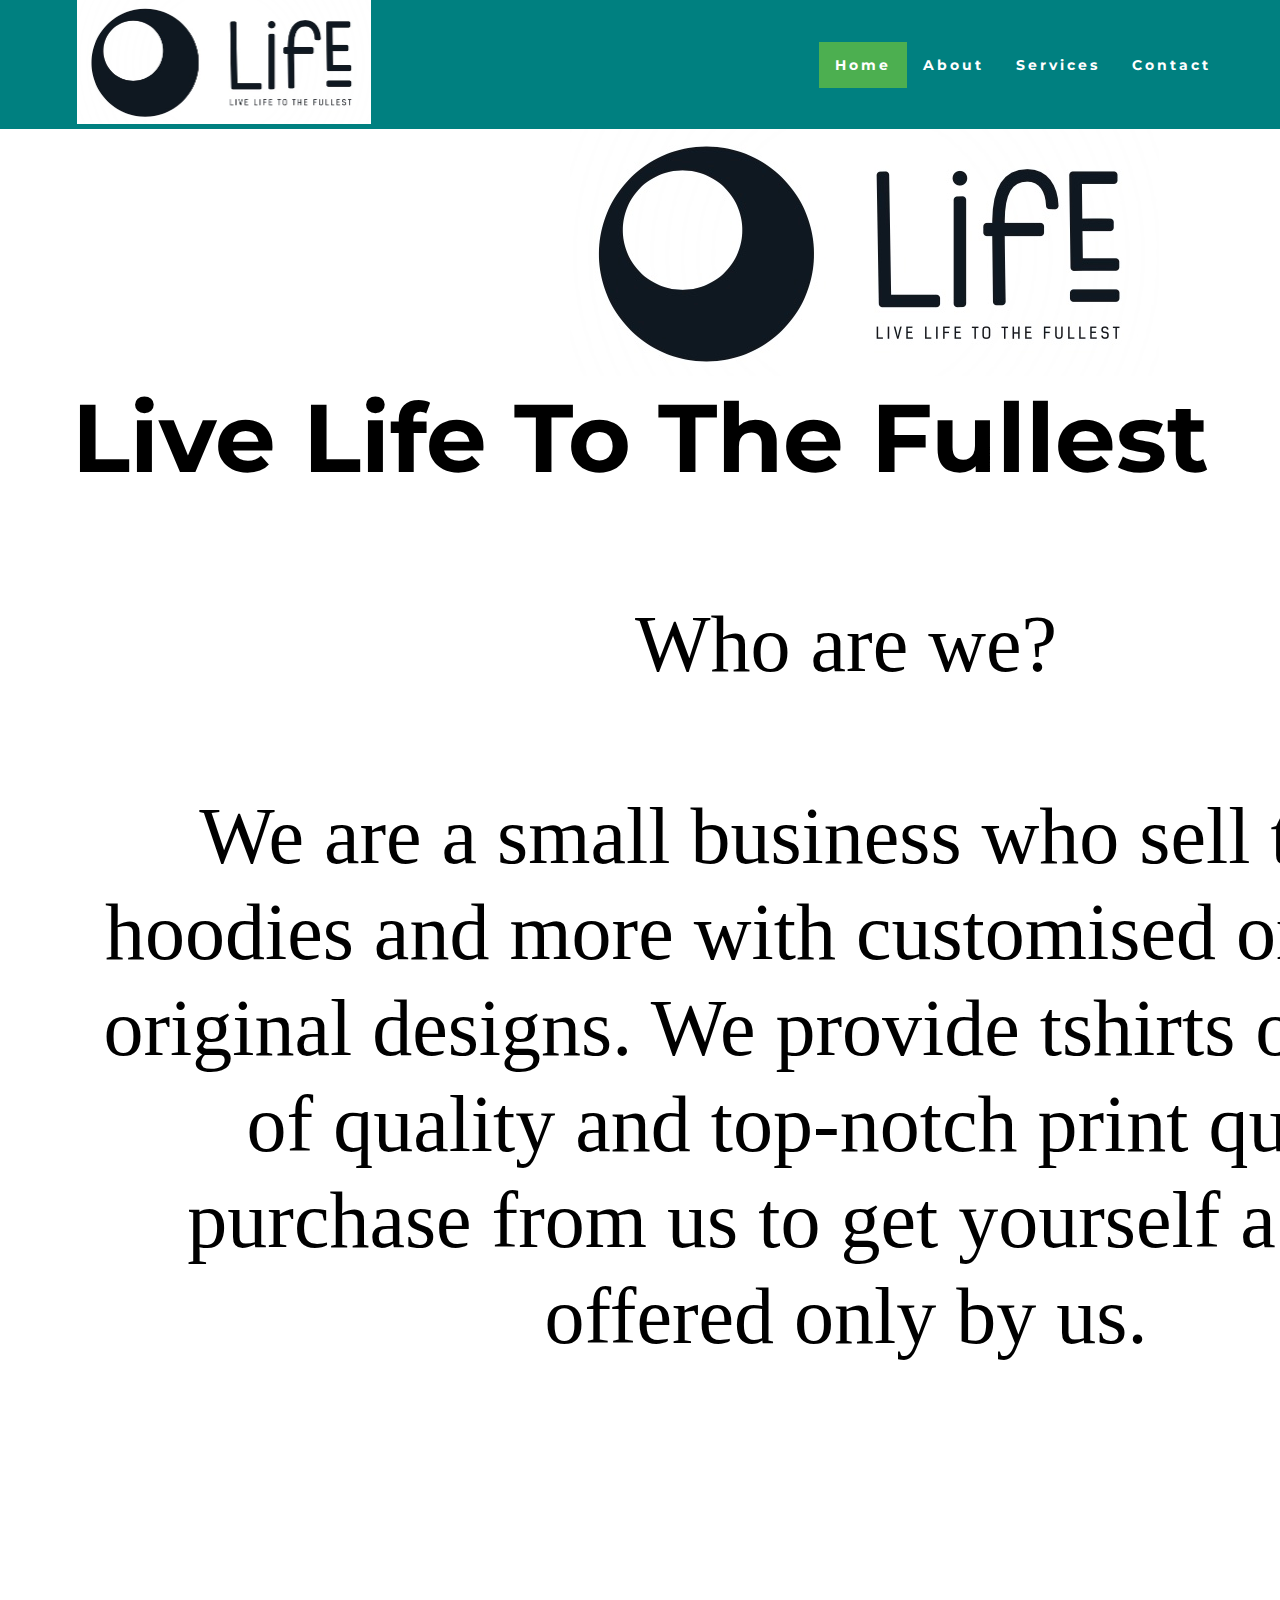
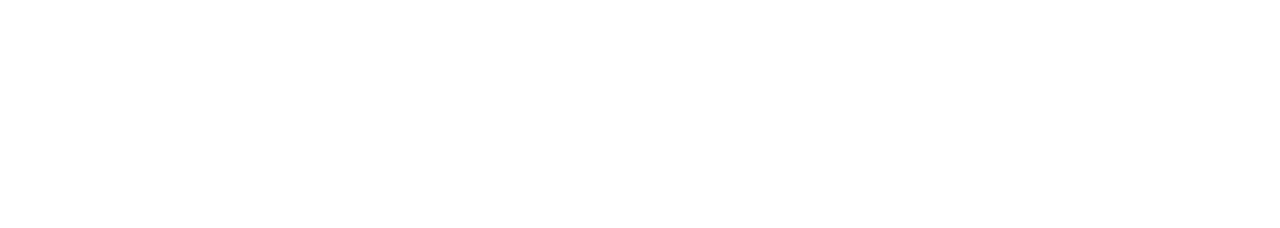
<file: Design Summative/index.html>
<!DOCTYPE html>

<html lang="en">

  <head>

    <meta charset="UTF-8" />

    <meta name="viewport" content="width=device-width, initial-scale=1.0" />

    <link

      href="https://fonts.googleapis.com/css2?family=Montserrat&display=swap"

      rel="stylesheet"

    />

    <link rel="stylesheet" href="style.css" />

    <title>Home</title>

  </head>

  <body>

    <nav>

      <div class="heading">

        <img src="IMG_2238.PNG" width = 50%,>

      </div>

      <ul class="nav-links">

        <li><a class="active" href="index.html">Home</a></li>

        <li><a href="pages/about.html">About</a></li>

        <li><a href="pages/services.html">Services</a></li>

        <li><a href="pages/contact.html">Contact</a></li>

      </ul>

    </nav>

    <img class = "indexLifeLogo" src="IMG_2238.PNG" alt="" >

    <div class="body-text"><h1>Live Life To The Fullest</h1></div>
    
    <p class="homePage">Who are we?
      <br>
      <br>
      We are a small business who sell t-shirts hoodies and more with customised or our own original designs. We provide tshirts of the best of quality and top-notch print quality, purchase from us to get yourself a design offered only by us.
      
    </p>

  </body>

</html>
</file>
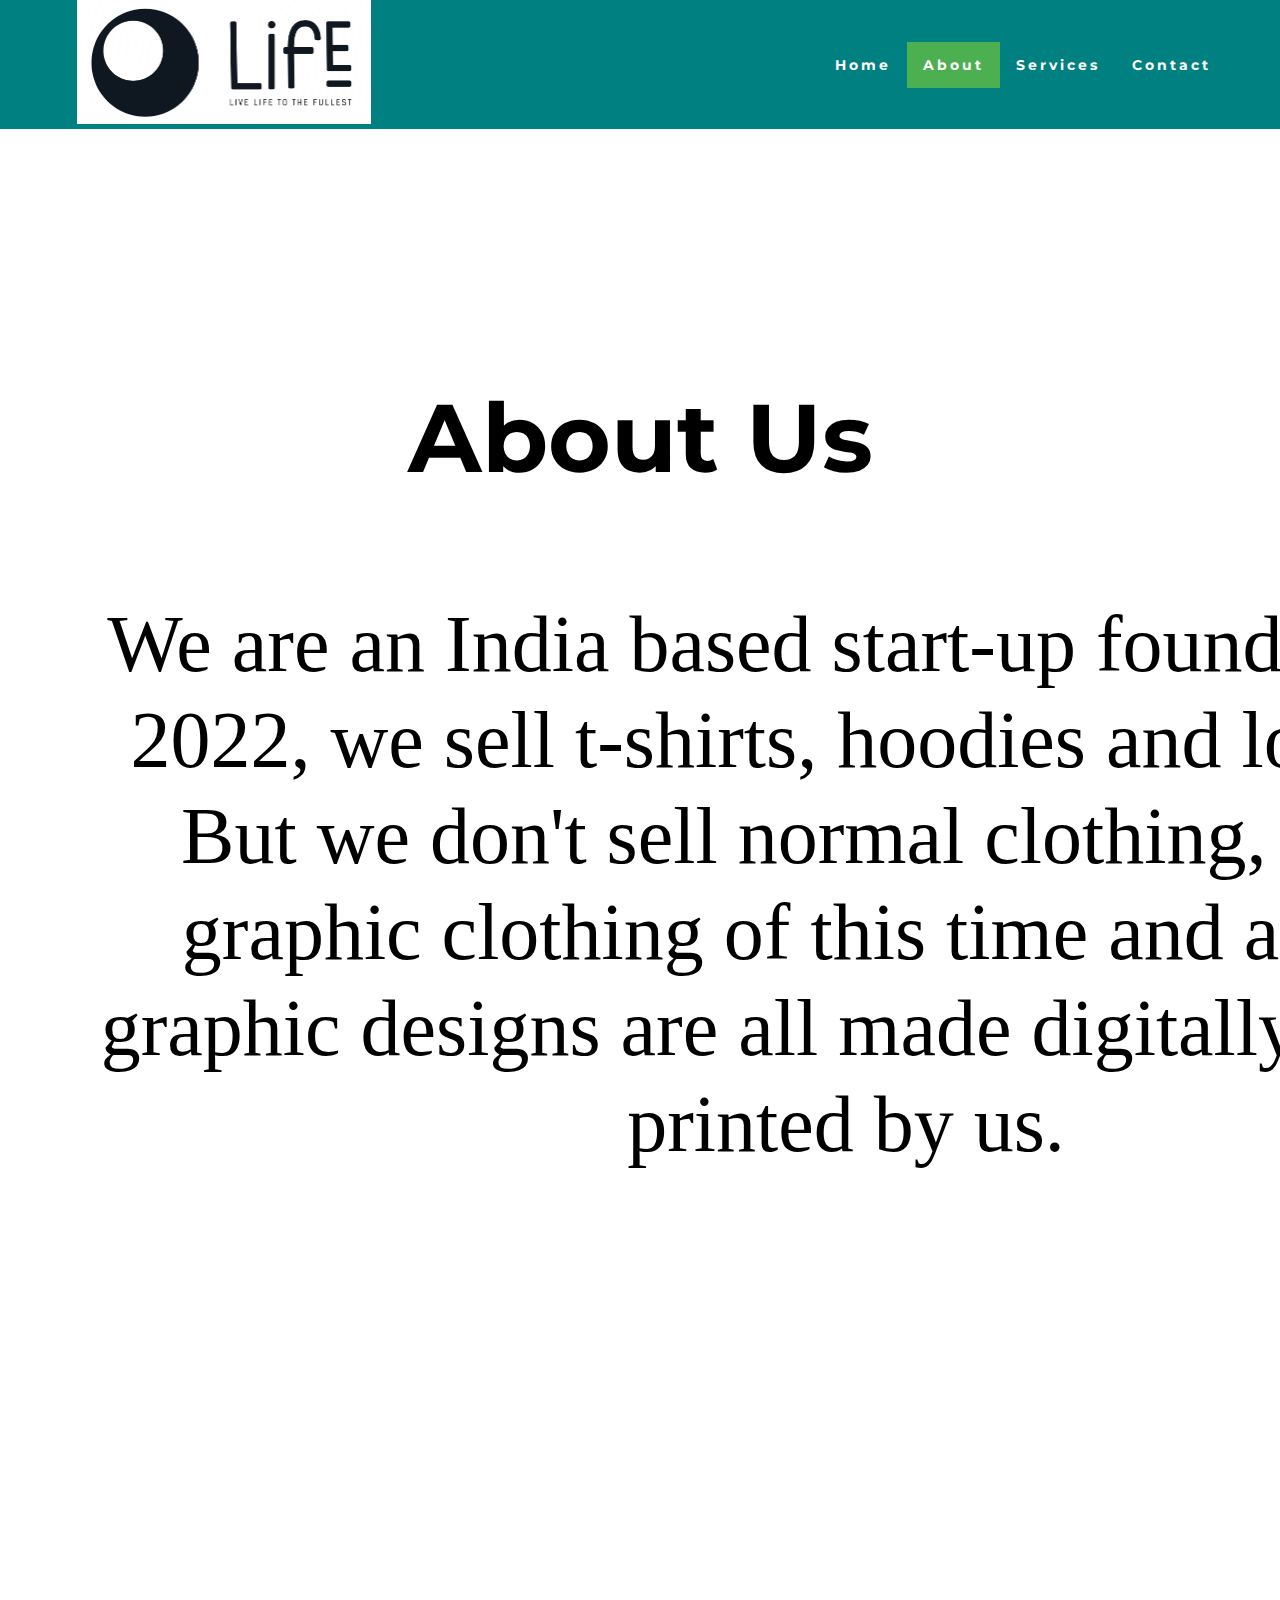
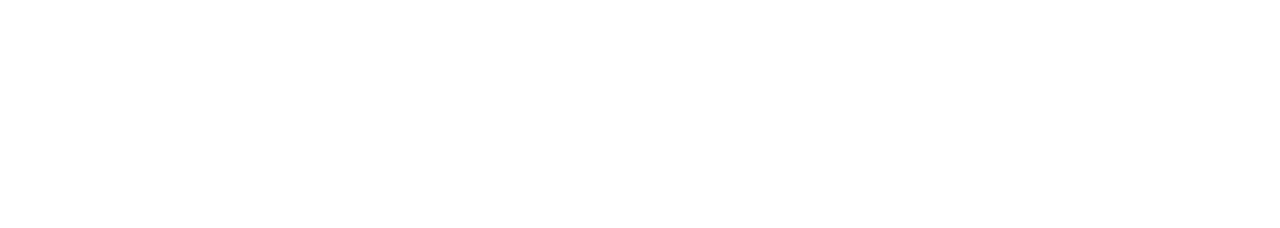
<file: Design Summative/pages/about.html>
<!DOCTYPE html>

<html lang="en">

  <head>

    <meta charset="UTF-8" />

    <meta name="viewport" content="width=device-width, initial-scale=1.0" />

    <link

      href="https://fonts.googleapis.com/css2?family=Montserrat&display=swap"

      rel="stylesheet"

    />

    <link rel="stylesheet" href="../style.css" />

    <title>About</title>

  </head>

  <body>

    <nav>

        <div class="heading">

            <img src="IMG_2238.PNG" width = 50%,>
    
          </div>

      <ul class="nav-links">

        <li><a href="../index.html">Home</a></li>

        <li><a class="active" href="about.html">About</a></li>

        <li><a href="services.html">Services</a></li>

        <li><a href="contact.html">Contact</a></li>

      </ul>

    </nav>

    <div class="body-text"><h1>About Us</h1></div>

    <p class="aboutUs">We are an India based start-up founded in mid 2022, we sell t-shirts, hoodies and lots more. But we don't sell normal clothing, we sell graphic clothing of this time and age. Are graphic designs are all made digitally and then printed by us.</p>

  </body>

</html>
</file>
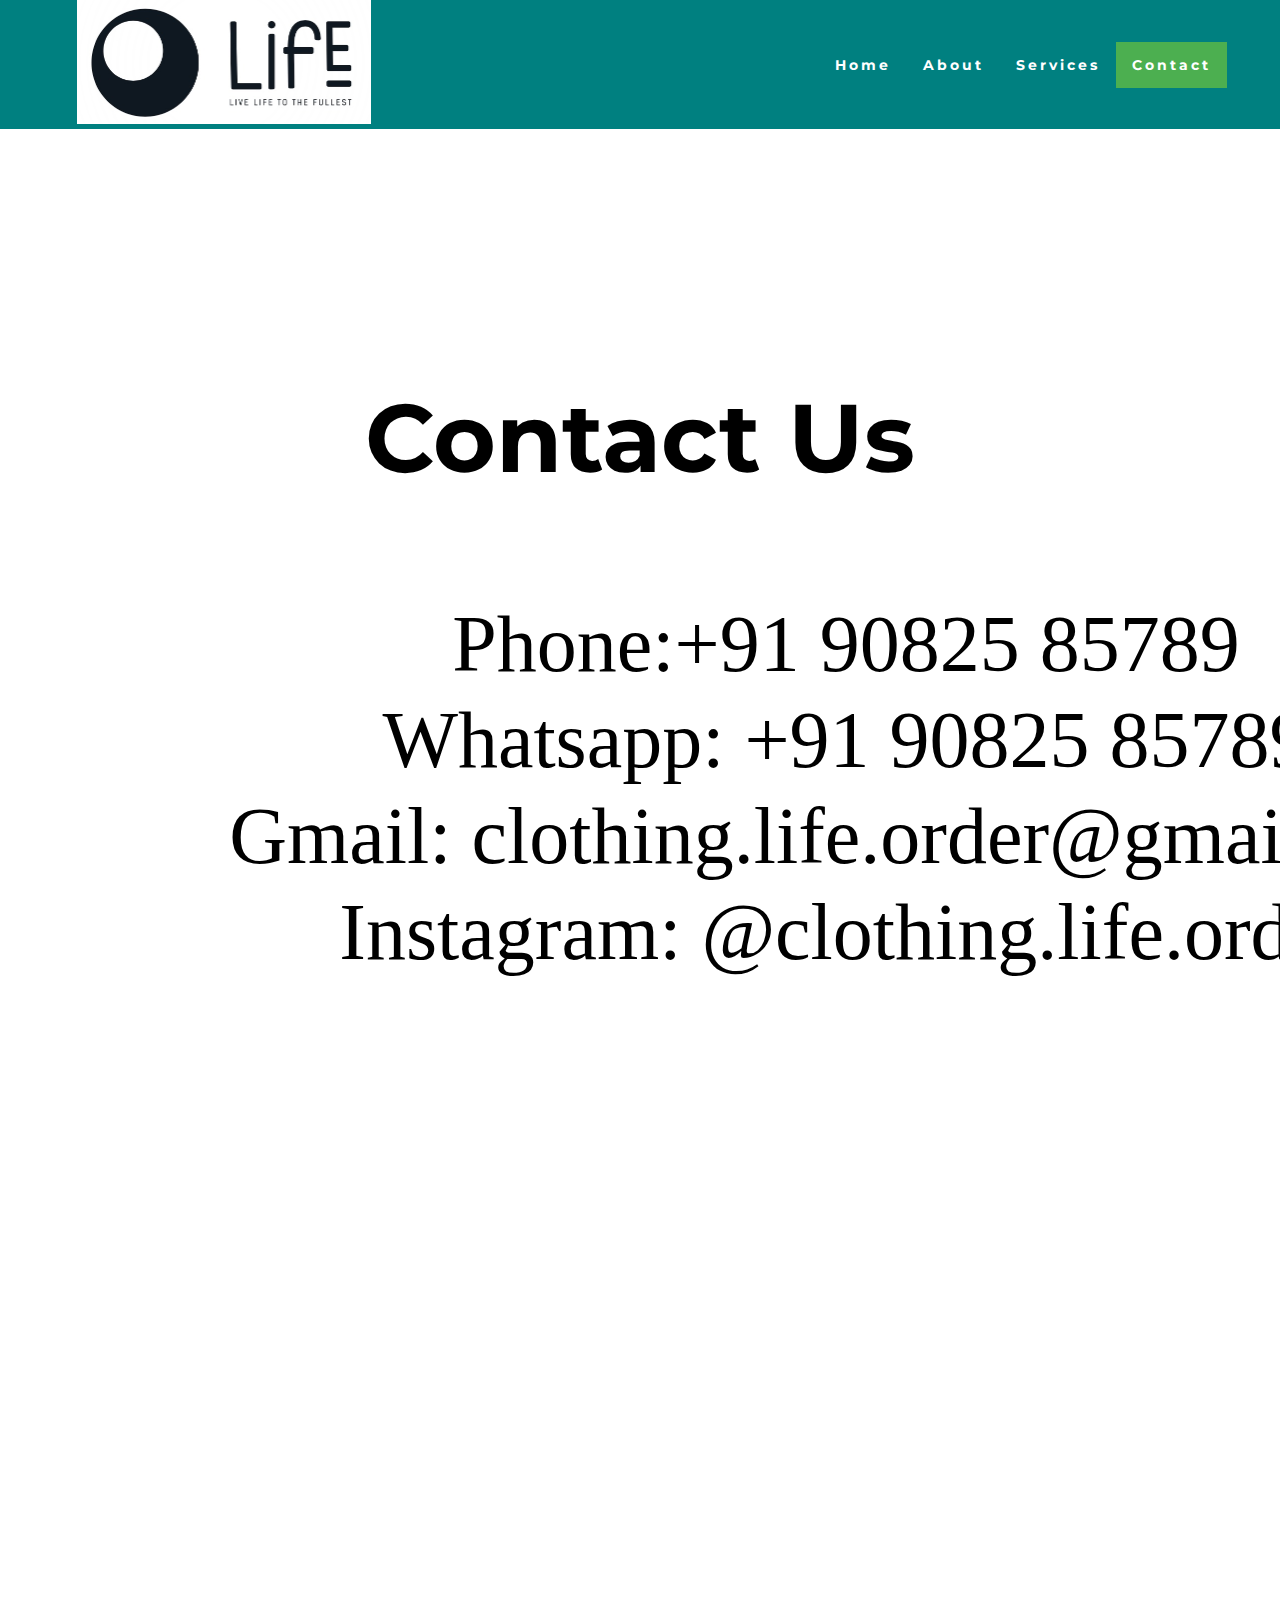
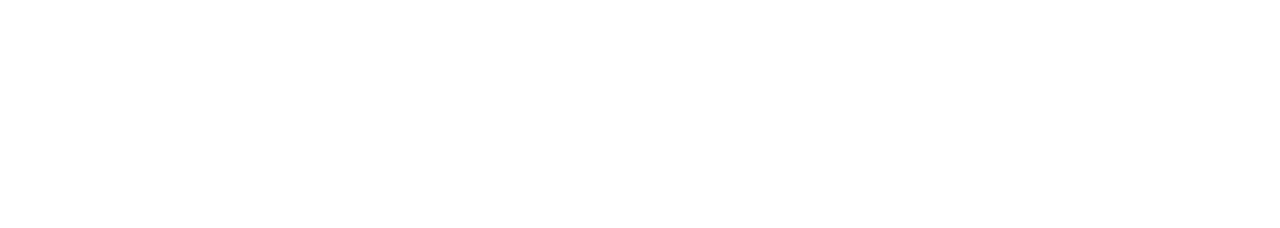
<file: Design Summative/pages/contact.html>
<!DOCTYPE html>

<html lang="en">

  <head>

    <meta charset="UTF-8" />

    <meta name="viewport" content="width=device-width, initial-scale=1.0" />

    <link

      href="https://fonts.googleapis.com/css2?family=Montserrat&display=swap"

      rel="stylesheet"

    />

    <link rel="stylesheet" href="../style.css" />

    <title>Contact</title>

  </head>

  <body>

    <nav>

      <div class="heading">

        <img src="IMG_2238.PNG" width = 50%,>

      </div>

      <ul class="nav-links">

        <li><a href="../index.html">Home</a></li>

        <li><a href="about.html">About</a></li>

        <li><a href="services.html">Services</a></li>

        <li><a class="active" href="contact.html">Contact</a></li>

      </ul>

    </nav>

    <div class="body-text"><h1>Contact Us</h1></div>

    <p class="contactPage"> Phone:+91 90825 85789 <br> Whatsapp: +91 90825 85789 <br> Gmail: clothing.life.order@gmail.com <br> Instagram: @clothing.life.order</p>

  </body>

</html>
</file>
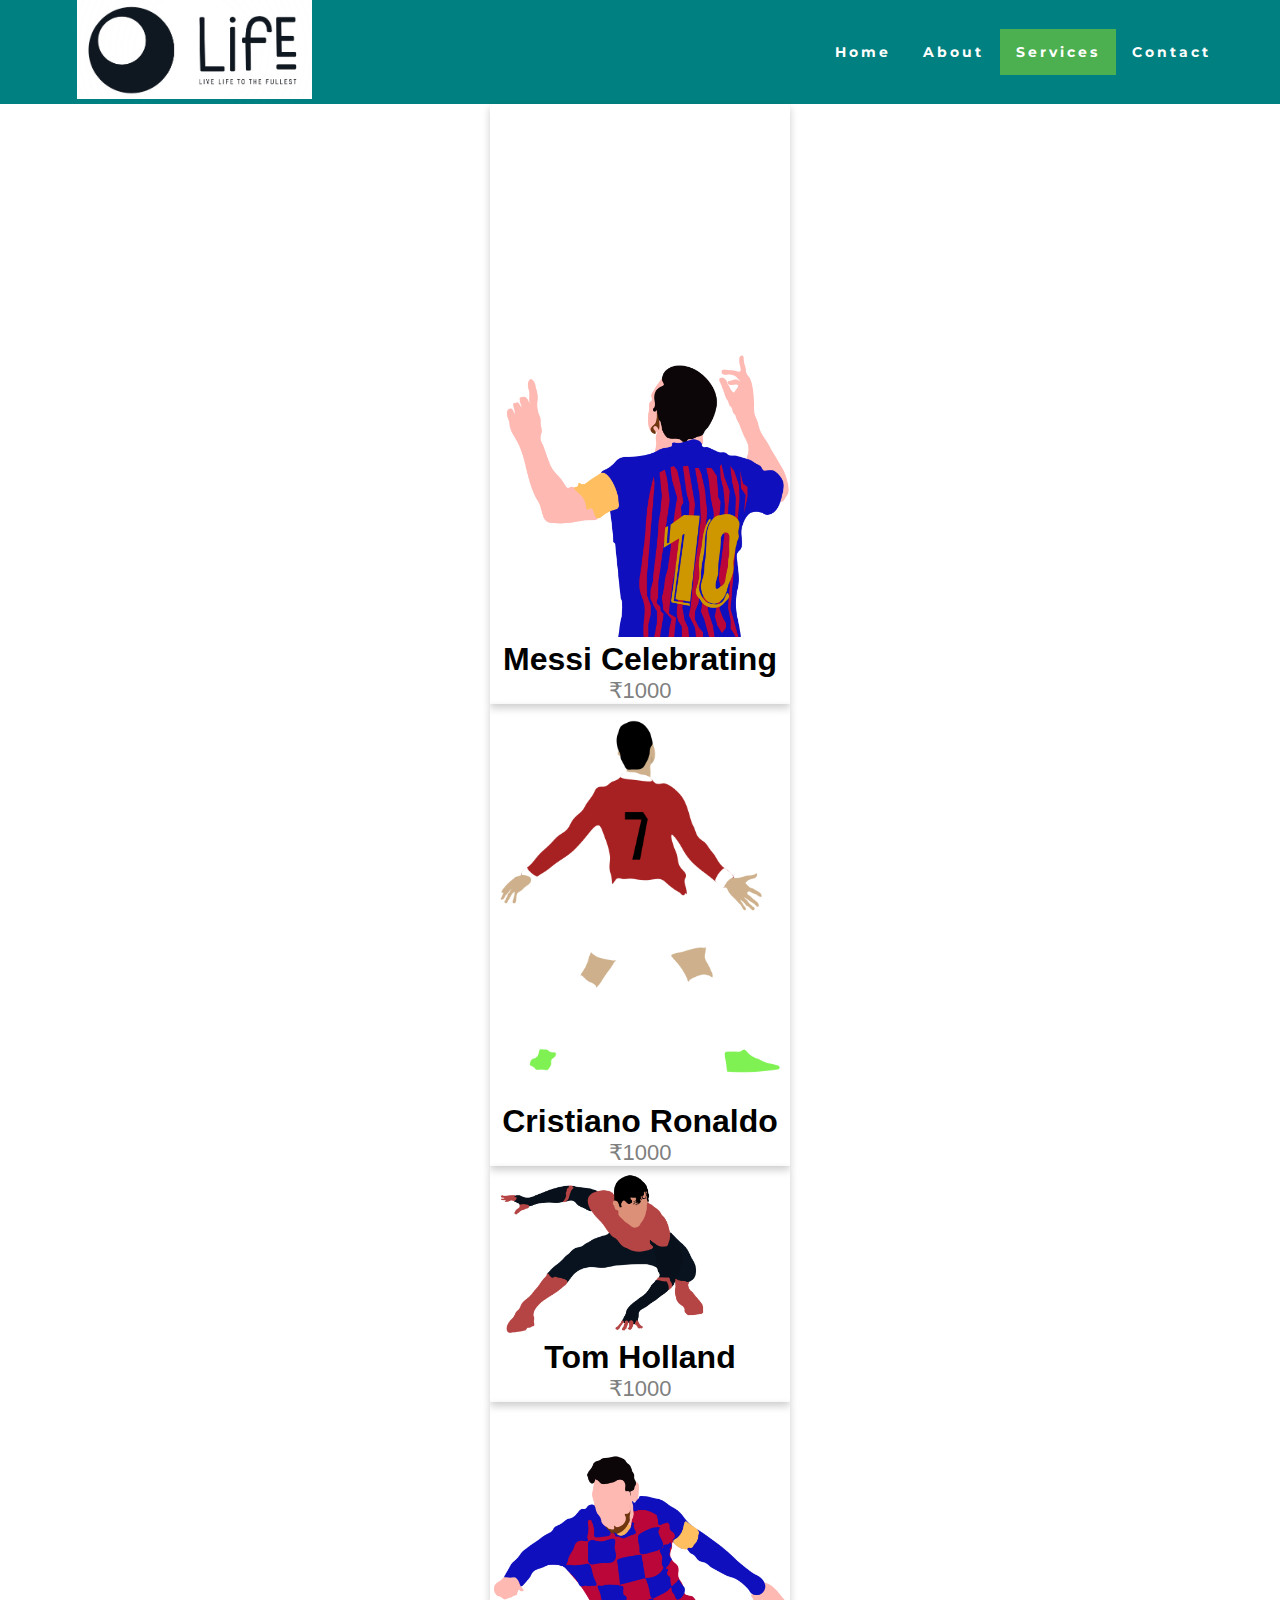
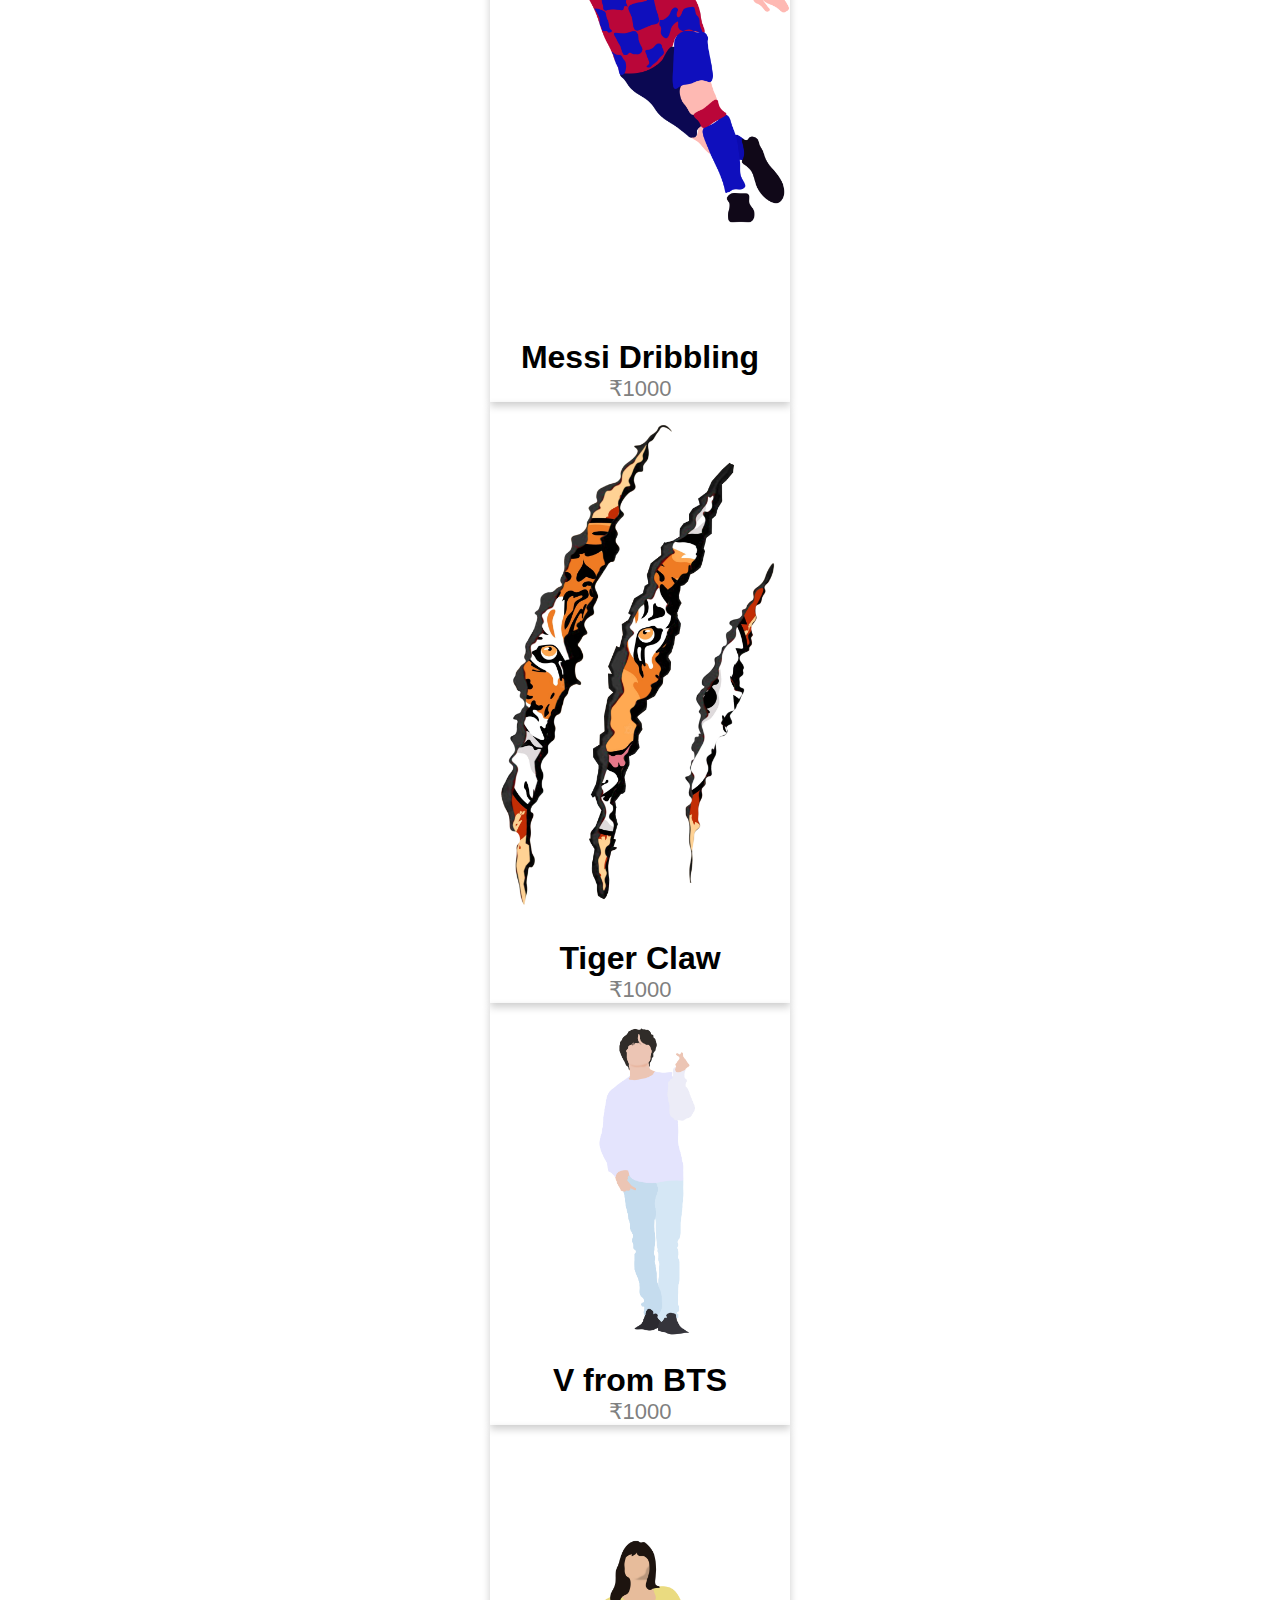
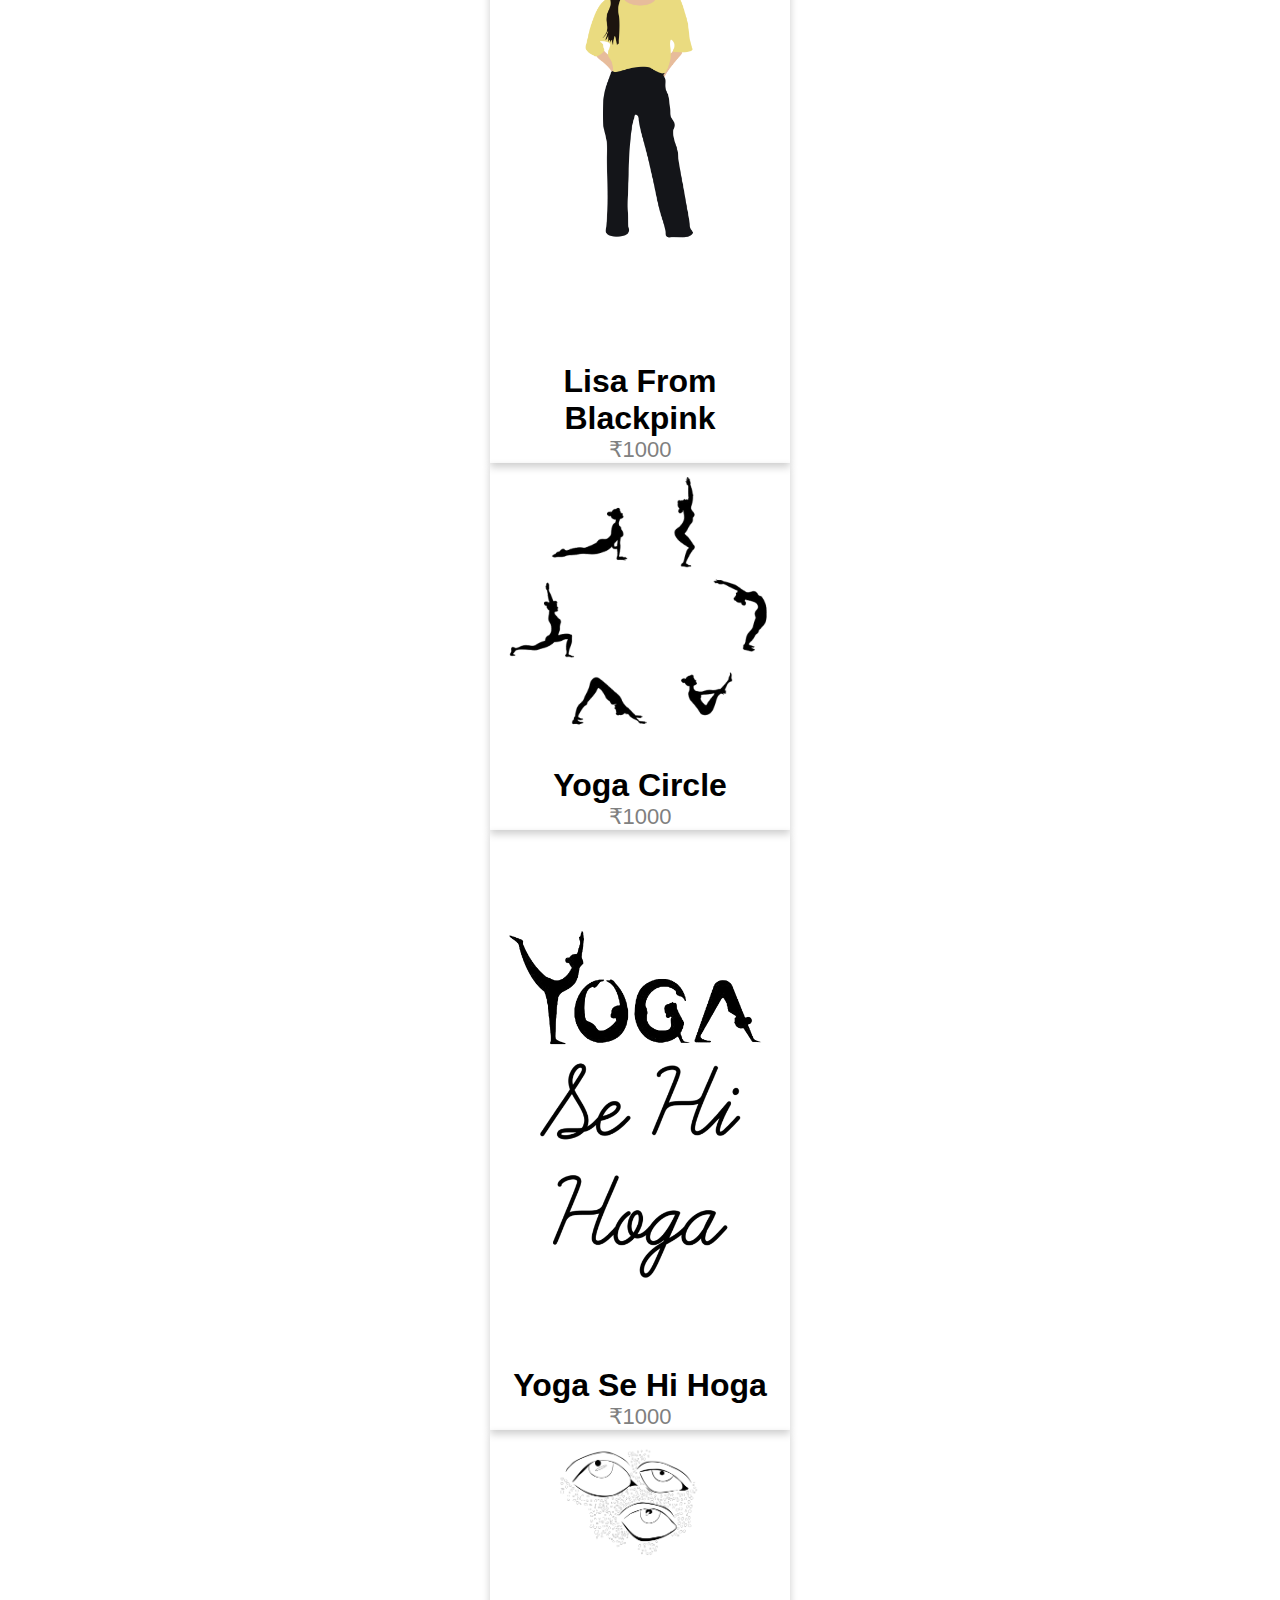
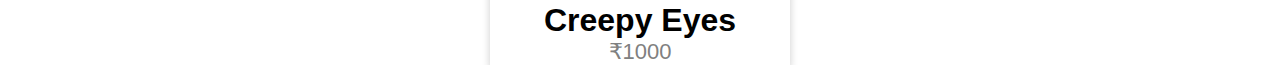
<file: Design Summative/pages/services.html>
<!DOCTYPE html>

<html lang="en">

  <head>

    <meta charset="UTF-8" />

    <meta name="viewport" content="width=device-width, initial-scale=1.0" />

    <link

      href="https://fonts.googleapis.com/css2?family=Montserrat&display=swap"

      rel="stylesheet"

    />

    <link rel="stylesheet" href="../style.css" />

    <title>Services</title>

  </head>

  <body>

    <nav>

      <div class="heading">

        <img src="IMG_2238.PNG" width = 40%,>

      </div>

      <ul class="nav-links">

        <li><a href="../index.html">Home</a></li>

        <li><a href="about.html">About</a></li>

        <li><a class="active" href="services.html">Services</a></li>

        <li><a href="contact.html">Contact</a></li>

      </ul>

    </nav>

    <head>  
      <style>
      .card {
        box-shadow: 0 4px 8px 0 rgba(0, 0, 0, 0.2);
        max-width: 300px;
        margin: auto;
        text-align: center;
        font-family: arial;
      }
      
      .price {
        color: grey;
        font-size: 22px;
      }
      
      
      </style>
      </head>
      <body>

      <div class="card">
        <img src="MessicelebrationPNG.png" style="width:100%">
        <h1>Messi Celebrating</h1>
        <p class="price">₹1000</p>
        
      </div>
      
      <head>
        <style>
        .card {
          box-shadow: 0 4px 8px 0 rgba(0, 0, 0, 0.2);
          max-width: 300px;
          margin: auto;
          text-align: center;
          font-family: arial;
        }
        
        .price {
          color: grey;
          font-size: 22px;
        }
        
        
        </style>
        </head>
        <body>
        
        <div class="card">
          <img src="cristianoronaldodesign.png" style="width:100%">
          <h1>Cristiano Ronaldo</h1>
          <p class="price">₹1000</p>
          
        </div>
        
        <head>
          <style>
          .card {
            box-shadow: 0 4px 8px 0 rgba(0, 0, 0, 0.2);
            max-width: 300px;
            margin: auto;
            text-align: center;
            font-family: arial;
          }
          
          .price {
            color: grey;
            font-size: 22px;
          }
          
          
          </style>
          </head>
          <body>
          
          <div class="card">
            <img src="spideydesign.png" style="width:100%">
            <h1>Tom Holland</h1>
            <p class="price">₹1000</p>
           
          </div>
          
          <head>
            <style>
            .card {
              box-shadow: 0 4px 8px 0 rgba(0, 0, 0, 0.2);
              max-width: 300px;
              margin: auto;
              text-align: center;
              font-family: arial;
            }
            
            .price {
              color: grey;
              font-size: 22px;
            }
            
            
            </style>
            </head>
            <body>
            
            <div class="card">
              <img src="messiShootingPNG.png" style="width:100%">
              <h1>Messi Dribbling</h1>
              <p class="price">₹1000</p>
              
            </div>
            
            <head>
              <style>
              .card {
                box-shadow: 0 4px 8px 0 rgba(0, 0, 0, 0.2);
                max-width: 300px;
                margin: auto;
                text-align: center;
                font-family: arial;
              }
              
              .price {
                color: grey;
                font-size: 22px;
              }
              
              
              </style>
              </head>
              <body>
              
              <div class="card">
                <img src="tiger claw design.png" style="width:100%">
                <h1>Tiger Claw</h1>
                <p class="price">₹1000</p>
                
              </div>
              
              <head>
                <style>
                .card {
                  box-shadow: 0 4px 8px 0 rgba(0, 0, 0, 0.2);
                  max-width: 300px;
                  margin: auto;
                  text-align: center;
                  font-family: arial;
                }
                
                .price {
                  color: grey;
                  font-size: 22px;
                }
                
                
                </style>
                </head>
                <body>
                
                <div class="card">
                  <img src="vBTSdesign.png" style="width:100%">
                  <h1>V from BTS</h1>
                  <p class="price">₹1000</p>
                  
                </div>
                
                <head>
                  <style>
                  .card {
                    box-shadow: 0 4px 8px 0 rgba(0, 0, 0, 0.2);
                    max-width: 300px;
                    margin: auto;
                    text-align: center;
                    font-family: arial;
                  }
                  
                  .price {
                    color: grey;
                    font-size: 22px;
                  }
                  
                  
                  </style>
                  </head>
                  <body>
                  
                  <div class="card">
                    <img src="blackpink lisa.png" style="width:100%">
                    <h1>Lisa From Blackpink</h1>
                    <p class="price">₹1000</p>
                    
                  </div>

                  <head>
                    <style>
                    .card {
                      box-shadow: 0 4px 8px 0 rgba(0, 0, 0, 0.2);
                      max-width: 300px;
                      margin: auto;
                      text-align: center;
                      font-family: arial;
                    }
                    
                    .price {
                      color: grey;
                      font-size: 22px;
                    }
                    
                    
                    </style>
                    </head>
                    <body>
                    
                    <div class="card">
                      <img src="yoga design back.png" style="width:100%">
                      <h1>Yoga Circle</h1>
                      <p class="price">₹1000</p>
                      
                    </div>
                    
                    <head>
                      <style>
                      .card {
                        box-shadow: 0 4px 8px 0 rgba(0, 0, 0, 0.2);
                        max-width: 300px;
                        margin: auto;
                        text-align: center;
                        font-family: arial;
                      }
                      
                      .price {
                        color: grey;
                        font-size: 22px;
                      }
                      
                      
                      </style>
                      </head>
                      <body>
                      
                      <div class="card">
                        <img src="Yoga se hi hoga.png" style="width:100%">
                        <h1>Yoga Se Hi Hoga</h1>
                        <p class="price">₹1000</p>
                        
                      </div>

                      <head>
                        <style>
                        .card {
                          box-shadow: 0 4px 8px 0 rgba(0, 0, 0, 0.2);
                          max-width: 300px;
                          margin: auto;
                          text-align: center;
                          font-family: arial;
                        }
                        
                        .price {
                          color: grey;
                          font-size: 22px;
                        }
                        
                        
                        </style>
                        </head>
                        <body>                      
                        
                        <div class="card">
                          <img src="eyes.png" style="width:100%">
                          <h1>Creepy Eyes</h1>
                          <p class="price">₹1000</p>
                          
                        </div>
                        
                      
                  

  </body>

</html>
</file>
<file: Design Summative/style.css>
* {

    margin: 0px;
  
    padding: 0px;
  
    box-sizing: border-box;
  
  }
  
  .body-text {
  
    display: flex;
  
    font-family: "Montserrat", sans-serif;
  
    align-items: center;
  
    justify-content: center;
  
    margin-top: 250px;

    font-size: xxx-large;
  
  }
  
  nav {
  
    display: flex;
  
    justify-content: space-around;
  
    align-items: center;
  
    min-height: 8vh;
  
    background-color: teal;
  
    font-family: "Montserrat", sans-serif;
  
  }
  
  .heading {
  
    color: white;
  
    text-transform: uppercase;
  
    letter-spacing: 5px;
  
    font-size: 20px;
  
  }
  
  .nav-links {
  
    display: flex;
  
    justify-content: space-around;
  
    width: 30%;
  
  }
  
  .nav-links li {
  
    list-style: none;
  
  }
  
  .nav-links a {
  
    color: white;
  
    text-decoration: none;
  
    letter-spacing: 3px;
  
    font-weight: bold;
  
    font-size: 14px;
  
    padding: 14px 16px;
  
  }
  
  .nav-links a:hover:not(.active) {
  
    background-color: lightseagreen;
  
  }
  
  .nav-links li a.active {
  
    background-color: #4caf50;
  
  }

  .homePage{
  position: absolute;
  width: 1492px;
  height: 1232px;
  text-align: center;
  margin-left: 100px;
  margin-top: 100px;
  font-family: 'Russo One';
  font-style: normal;
  font-weight: 400;
  font-size: 80px;
  line-height: 96px;
  text-align: center;

  }

.indexLifeLogo{
  position: absolute;
  left: 570px;
}

.aboutUs{
  position: absolute;
  width: 1492px;
  height: 1232px;
  text-align: center;
  margin-left: 100px;
  margin-top: 100px;
  font-family: 'Russo One';
  font-style: normal;
  font-weight: 400;
  font-size: 80px;
  line-height: 96px;
  text-align: center;
}

.contactPage{
  position: absolute;
  width: 1492px;
  height: 1232px;
  text-align: center;
  margin-left: 100px;
  margin-top: 100px;
  font-family: 'Russo One';
  font-style: normal;
  font-weight: 400;
  font-size: 80px;
  line-height: 96px;
  text-align: center;
}
</file>
